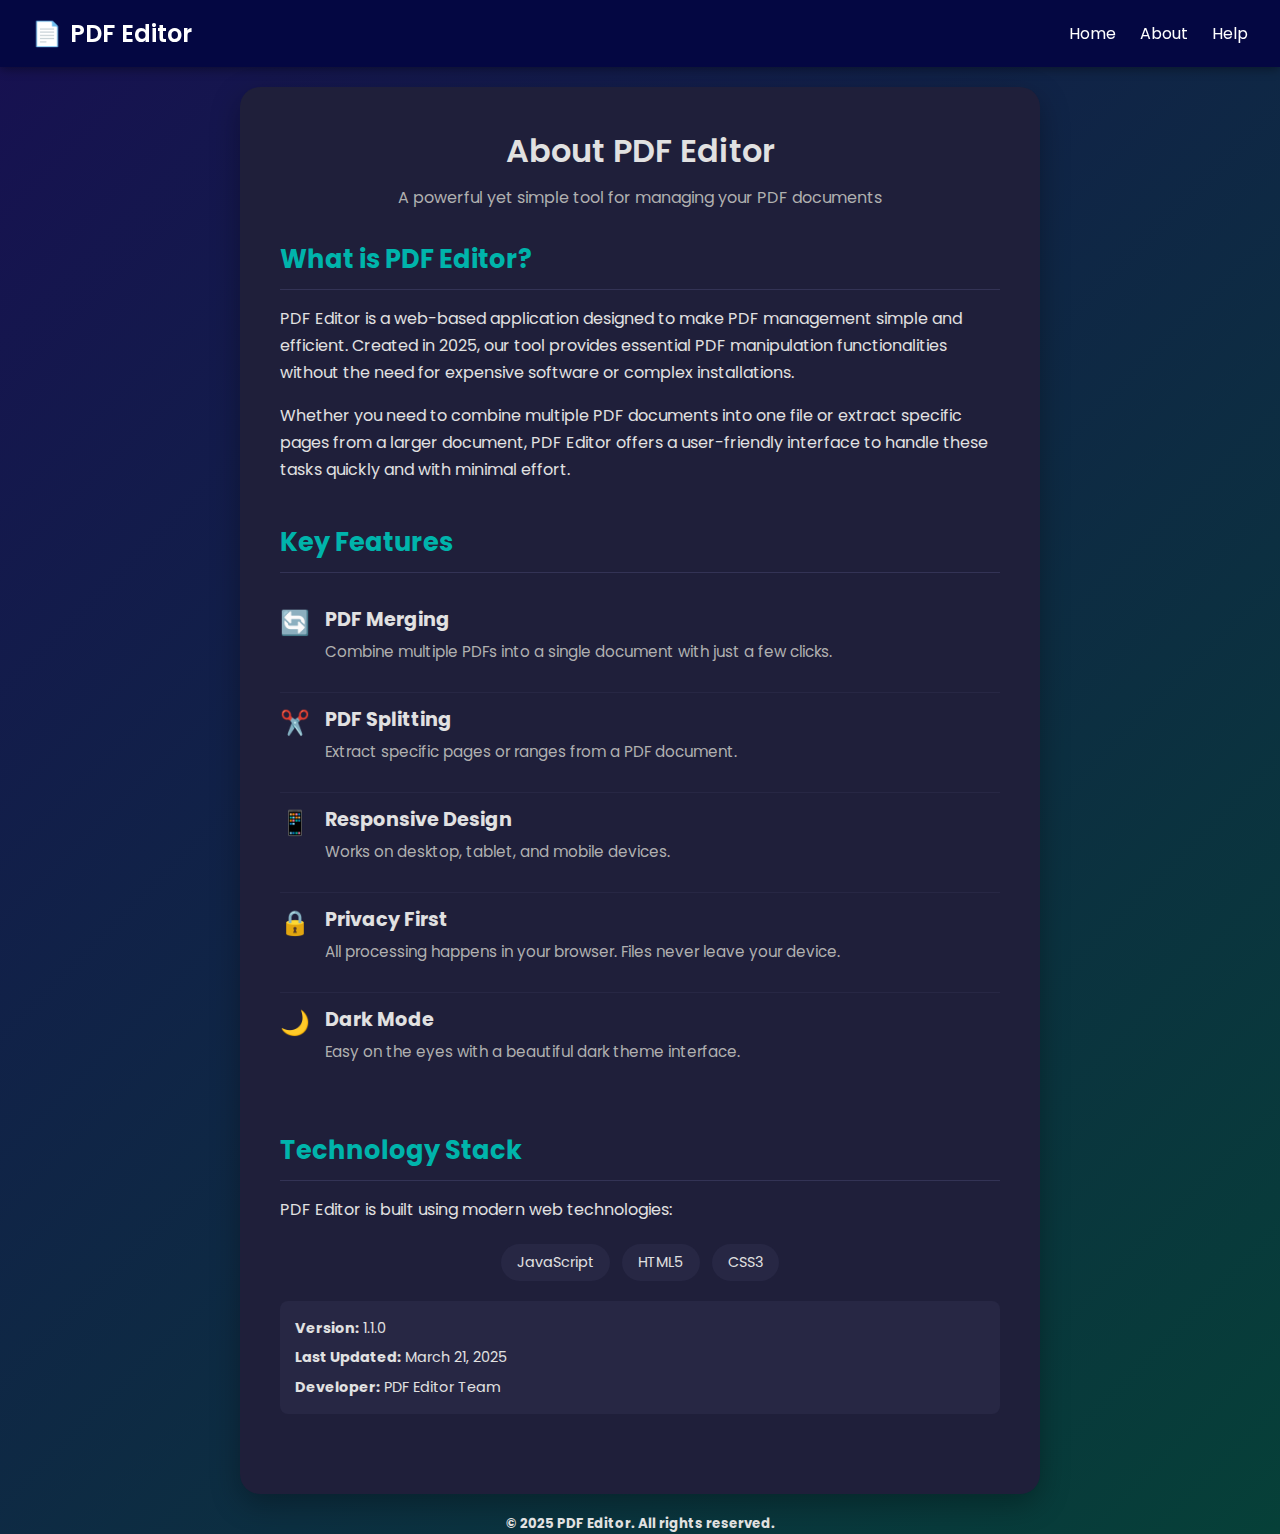
<file: about.html>
<!DOCTYPE html>
<html lang="en">
<head>
    <meta charset="UTF-8">
    <meta name="viewport" content="width=device-width, initial-scale=1.0">
    <title>About - PDF Editor</title>
    <link href="https://fonts.googleapis.com/css2?family=Poppins:wght@300;400;500;600&display=swap" rel="stylesheet">
    <link rel="stylesheet" href="css/styles.css">
    <style>
        .main-content {
            align-items: flex-start;
        }
        
        .container {
            background-color: #1f1f3a;
            text-align: left;
        }
        
        .page-header {
            margin-bottom: 30px;
            text-align: center;
        }
        
        .subtitle {
            color: #b0b0b0;
            font-size: 1.1rem;
            margin-bottom: 30px;
        }
        
        .about-section {
            margin-bottom: 40px;
        }
        
        .about-section h2 {
            color: #00b4ab;
            margin-bottom: 15px;
            font-size: 1.6rem;
            border-bottom: 1px solid #333355;
            padding-bottom: 10px;
        }
        
        .about-section p {
            margin-bottom: 15px;
            line-height: 1.7;
            color: #e1e1e1;
        }
        
        .feature-list {
            list-style: none;
            margin: 20px 0;
        }
        
        .feature-list li {
            padding: 12px 0;
            border-bottom: 1px solid #272744;
            display: flex;
            align-items: flex-start;
        }
        
        .feature-list li:last-child {
            border-bottom: none;
        }
        
        .feature-icon {
            margin-right: 15px;
            font-size: 1.5rem;
            color: #00b4ab;
        }
        
        .feature-content h3 {
            margin-bottom: 5px;
            color: #e1e1e1;
            font-size: 1.2rem;
        }
        
        .feature-content p {
            color: #b0b0b0;
            font-size: 0.95rem;
        }
        
        .tech-stack {
            display: flex;
            flex-wrap: wrap;
            gap: 12px;
            margin: 20px 0;
        }
        
        .tech-item {
            background-color: #272744;
            border-radius: 50px;
            padding: 8px 16px;
            font-size: 0.9rem;
            color: #e1e1e1;
        }
        
        .version-info {
            background-color: #272744;
            border-radius: 8px;
            padding: 15px;
            margin-top: 20px;
            font-size: 0.9rem;
            color: #b0b0b0;
        }
        
        .version-info p {
            margin-bottom: 5px;
        }
        
        .version-info p:last-child {
            margin-bottom: 0;
        }
    </style>
</head>
<body>
    <!-- Navbar -->
    <nav class="navbar">
        <a href="index.html" class="navbar-brand">
            📄 <span>PDF Editor</span>
        </a>
        <button class="navbar-toggle" id="navbarToggle">☰</button>
        <ul class="navbar-menu" id="navbarMenu">
            <li><a href="index.html">Home</a></li>
            <li><a href="about.html">About</a></li>
            <li><a href="help.html">Help</a></li>
        </ul>
    </nav>

    <div class="main-content">
        <div class="container">
            <div class="page-header">
                <h1>About PDF Editor</h1>
                <p class="subtitle">A powerful yet simple tool for managing your PDF documents</p>
            </div>
            
            <div class="about-section">
                <h2>What is PDF Editor?</h2>
                <p>
                    PDF Editor is a web-based application designed to make PDF management simple and efficient. 
                    Created in 2025, our tool provides essential PDF manipulation functionalities without the 
                    need for expensive software or complex installations.
                </p>
                <p>
                    Whether you need to combine multiple PDF documents into one file or extract specific pages 
                    from a larger document, PDF Editor offers a user-friendly interface to handle these tasks quickly 
                    and with minimal effort.
                </p>
            </div>
            
            <div class="about-section">
                <h2>Key Features</h2>
                <ul class="feature-list">
                    <li>
                        <div class="feature-icon">🔄</div>
                        <div class="feature-content">
                            <h3>PDF Merging</h3>
                            <p>Combine multiple PDFs into a single document with just a few clicks.</p>
                        </div>
                    </li>
                    <li>
                        <div class="feature-icon">✂️</div>
                        <div class="feature-content">
                            <h3>PDF Splitting</h3>
                            <p>Extract specific pages or ranges from a PDF document.</p>
                        </div>
                    </li>
                    <li>
                        <div class="feature-icon">📱</div>
                        <div class="feature-content">
                            <h3>Responsive Design</h3>
                            <p>Works on desktop, tablet, and mobile devices.</p>
                        </div>
                    </li>
                    <li>
                        <div class="feature-icon">🔒</div>
                        <div class="feature-content">
                            <h3>Privacy First</h3>
                            <p>All processing happens in your browser. Files never leave your device.</p>
                        </div>
                    </li>
                    <li>
                        <div class="feature-icon">🌙</div>
                        <div class="feature-content">
                            <h3>Dark Mode</h3>
                            <p>Easy on the eyes with a beautiful dark theme interface.</p>
                        </div>
                    </li>
                </ul>
            </div>
            
            <div class="about-section">
                <h2>Technology Stack</h2>
                <p>PDF Editor is built using modern web technologies:</p>
                <div class="tech-stack" style="justify-content: center;">
                    <span class="tech-item">JavaScript</span>
                    <span class="tech-item">HTML5</span>
                    <span class="tech-item">CSS3</span>
                </div>
                
                <div class="version-info">
                    <p><strong>Version:</strong> 1.1.0</p>
                    <p><strong>Last Updated:</strong> March 21, 2025</p>
                    <p><strong>Developer:</strong> PDF Editor Team</p>
                </div>
            </div>
        </div>
    </div>
    <!-- Footer -->    <!-- Footer -->
    <footer class="footer" align="center">
            <div class="footer-content">
                <h5 class="copyright">© 2025 PDF Editor. All rights reserved.</h5>
            </div>
    </footer>

    <!-- Scripts -->
    <script>
        // Navbar Toggle Script
        const navbarToggle = document.getElementById('navbarToggle');
        const navbarMenu = document.getElementById('navbarMenu');
        
        navbarToggle.addEventListener('click', () => {
            navbarMenu.classList.toggle('active');
        });
    </script>
</body>
</html>
</file>
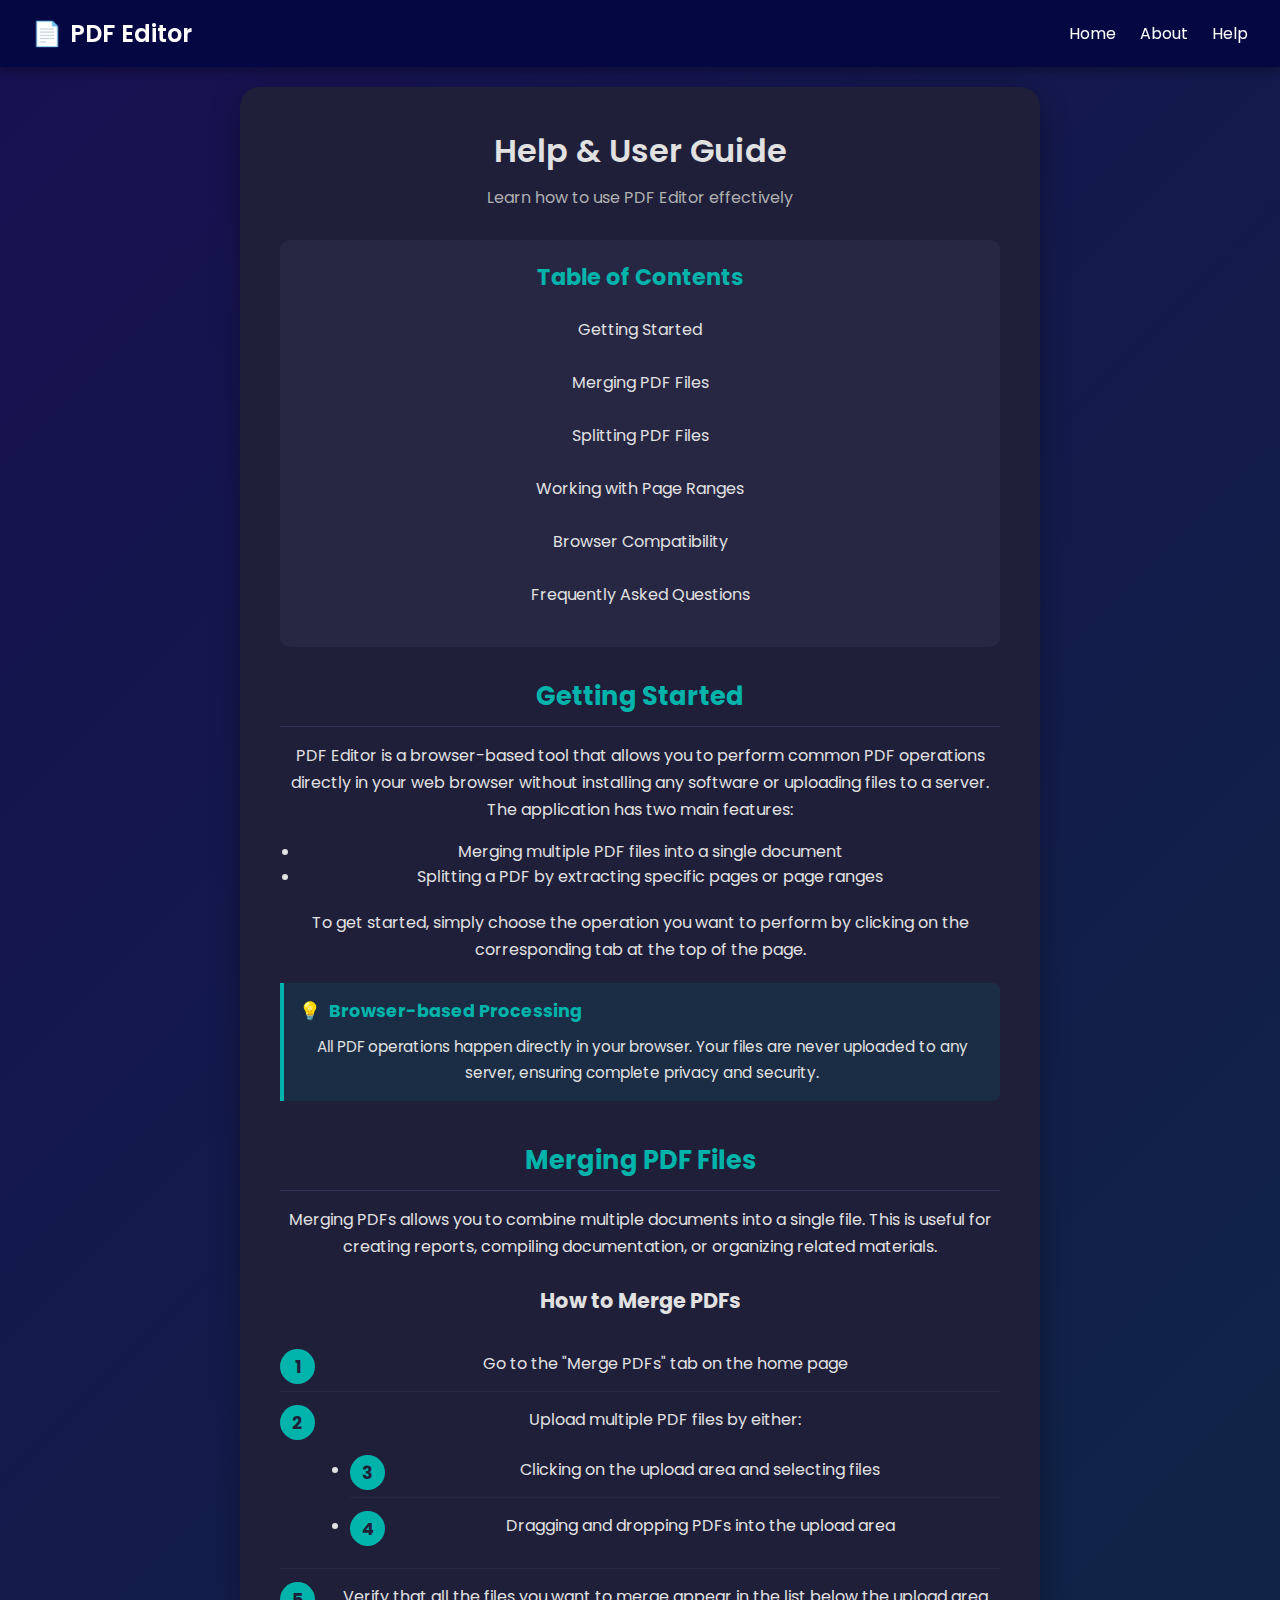
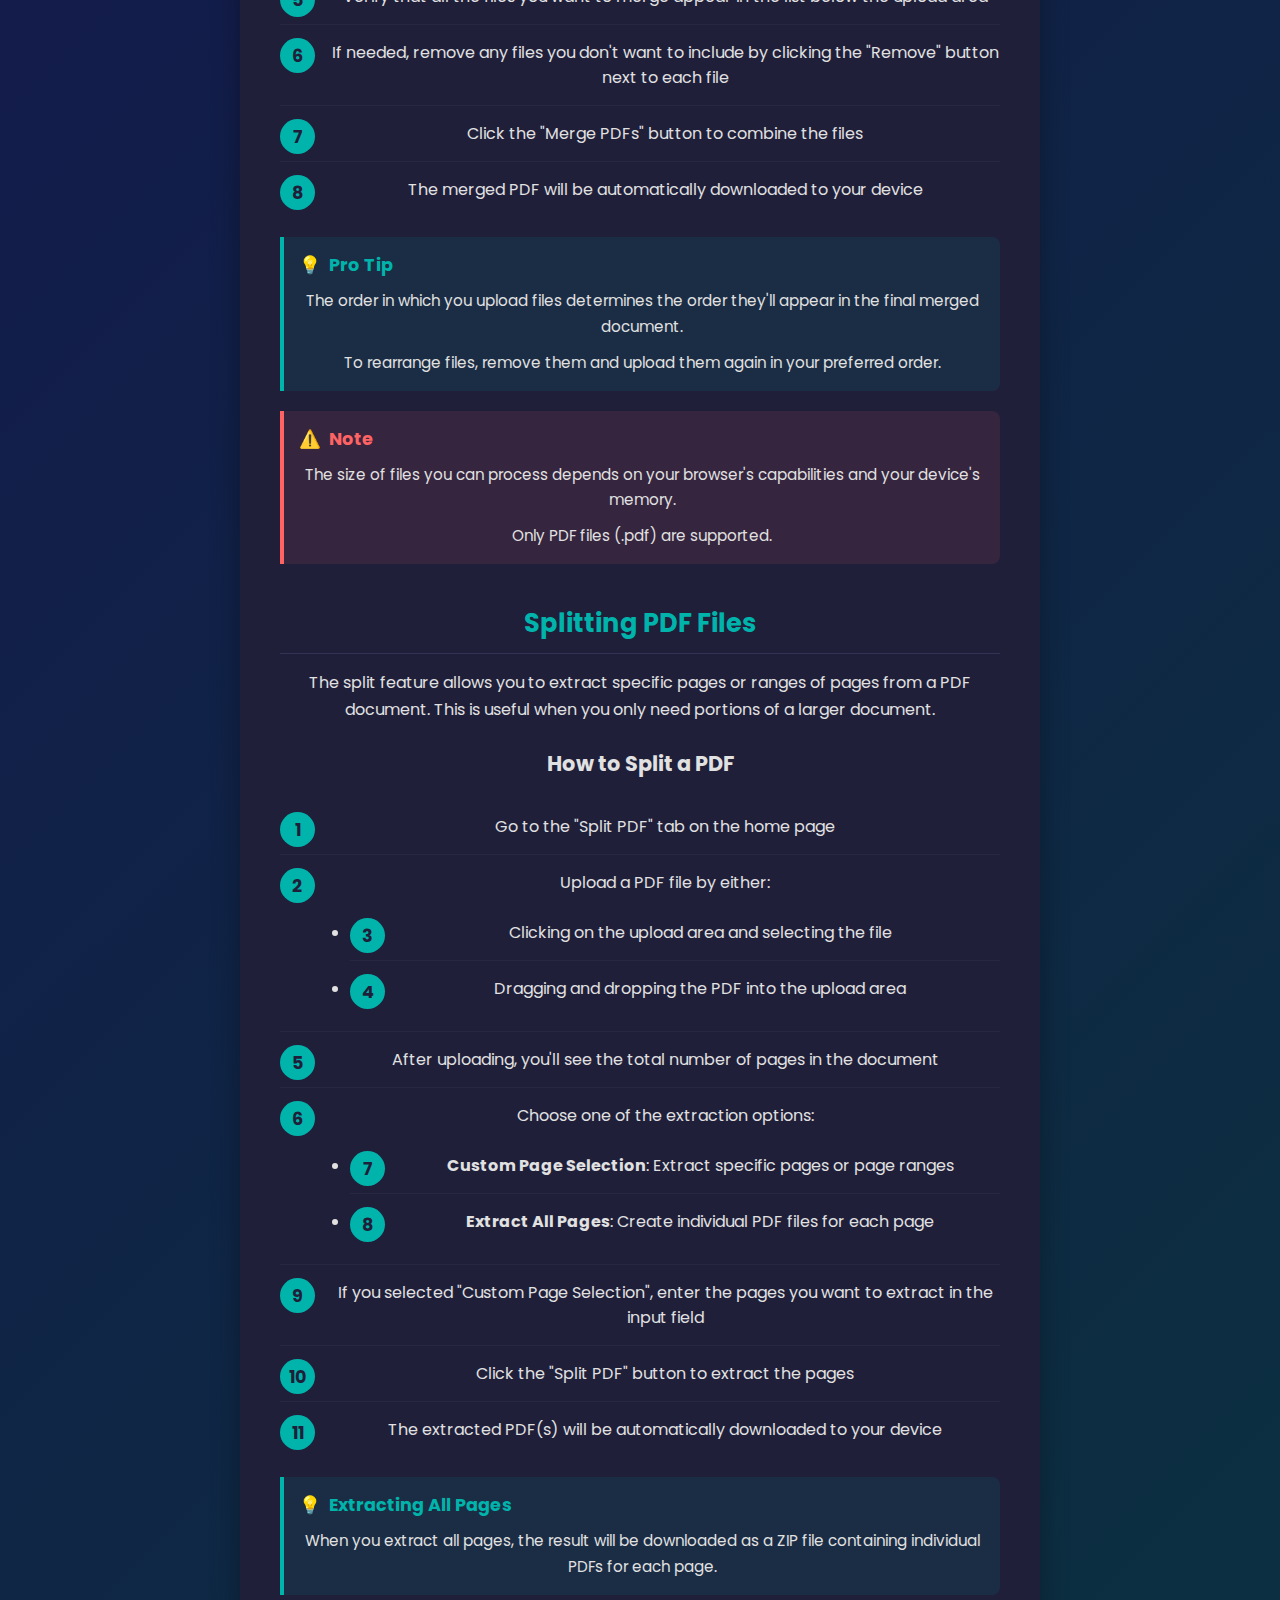
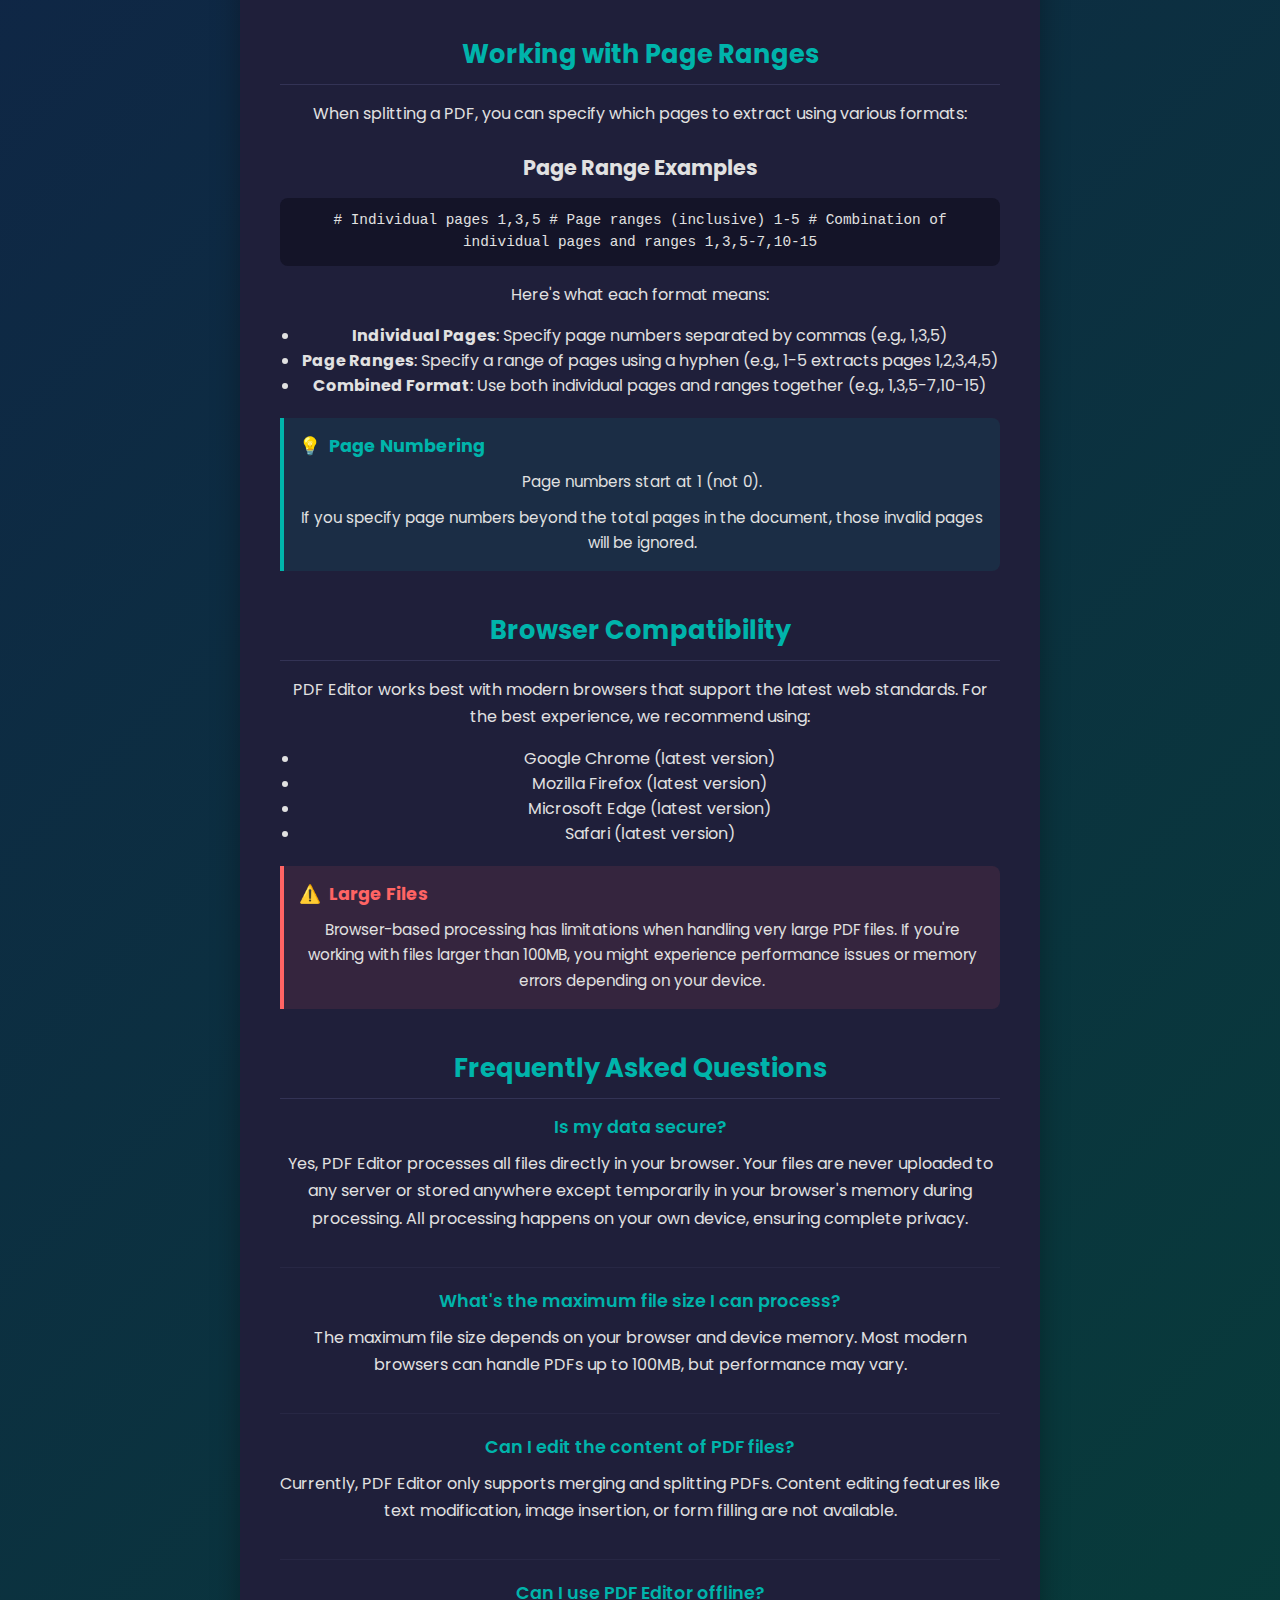
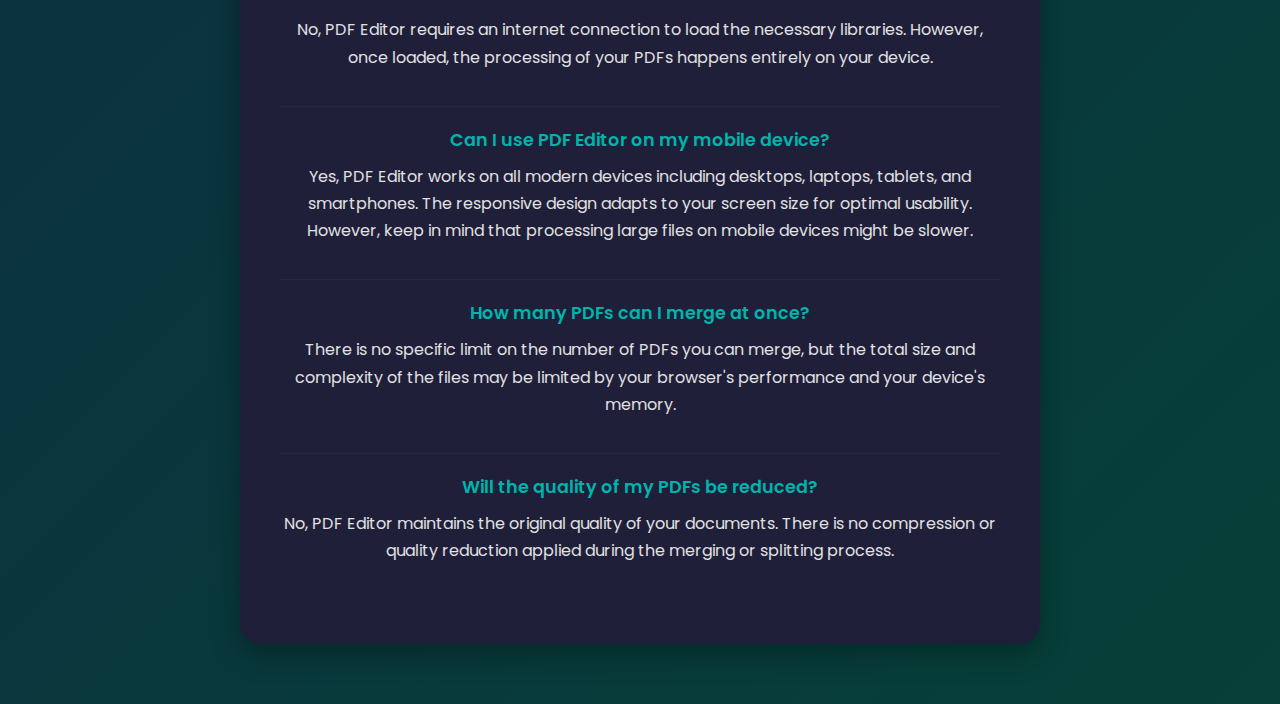
<file: help.html>
<!DOCTYPE html>
<html lang="en">
<head>
    <meta charset="UTF-8">
    <meta name="viewport" content="width=device-width, initial-scale=1.0">
    <title>Help - PDF Editor</title>
    <link href="https://fonts.googleapis.com/css2?family=Poppins:wght@300;400;500;600&display=swap" rel="stylesheet">
    <link rel="stylesheet" href="css/styles.css">
    <style>
        .main-content {
            align-items: flex-start;
        }
        
        .container {
            background-color: #1f1f3a;
            margin-bottom: 40px;
        }
        
        .page-header {
            margin-bottom: 30px;
            text-align: center;
        }
        
        .subtitle {
            color: #b0b0b0;
            font-size: 1.1rem;
        }
        
        /* Table of Contents Styling */
        .toc {
            background-color: #272744;
            border-radius: 10px;
            padding: 20px;
            margin: 20px 0 30px;
        }
        
        .toc h2 {
            color: #00b4ab;
            margin-bottom: 15px;
            font-size: 1.4rem;
        }
        
        .toc-list {
            list-style: none;
        }
        
        .toc-list li {
            margin-bottom: 12px;
        }
        
        .toc-list a {
            color: #e1e1e1;
            text-decoration: none;
            display: block;
            padding: 8px 10px;
            border-radius: 5px;
            transition: all 0.3s ease;
        }
        
        .toc-list a:hover {
            background-color: rgba(0, 180, 171, 0.1);
            color: #00b4ab;
        }
        
        /* Help Section Styling */
        .help-section {
            margin-bottom: 40px;
            scroll-margin-top: 100px; /* For smooth scrolling to anchors */
        }
        
        .help-section h2 {
            color: #00b4ab;
            margin-bottom: 15px;
            font-size: 1.6rem;
            border-bottom: 1px solid #333355;
            padding-bottom: 10px;
        }
        
        .help-section h3 {
            color: #e1e1e1;
            margin: 25px 0 15px;
            font-size: 1.3rem;
        }
        
        .help-section p {
            margin-bottom: 15px;
            line-height: 1.7;
            color: #e1e1e1;
        }
        
        .step-list {
            list-style: none;
            counter-reset: step-counter;
            margin: 20px 0;
        }
        
        .step-list li {
            position: relative;
            padding: 15px 0 15px 50px;
            border-bottom: 1px solid #272744;
        }
        
        .step-list li:last-child {
            border-bottom: none;
        }
        
        .step-list li::before {
            content: counter(step-counter);
            counter-increment: step-counter;
            position: absolute;
            left: 0;
            top: 13px;
            width: 35px;
            height: 35px;
            background-color: #00b4ab;
            color: #1f1f3a;
            border-radius: 50%;
            display: flex;
            align-items: center;
            justify-content: center;
            font-weight: bold;
            font-size: 1.1rem;
        }
        
        .tip-box {
            background-color: rgba(0, 180, 171, 0.1);
            border-left: 4px solid #00b4ab;
            padding: 15px;
            margin: 20px 0;
            border-radius: 0 8px 8px 0;
        }
        
        .tip-box h4 {
            color: #00b4ab;
            margin-bottom: 10px;
            font-size: 1.1rem;
            display: flex;
            align-items: center;
        }
        
        .tip-box h4::before {
            content: '💡';
            margin-right: 8px;
        }
        
        .tip-box p {
            margin-bottom: 10px;
            font-size: 0.95rem;
        }
        
        .tip-box p:last-child {
            margin-bottom: 0;
        }
        
        .warning-box {
            background-color: rgba(255, 100, 100, 0.1);
            border-left: 4px solid #ff6464;
            padding: 15px;
            margin: 20px 0;
            border-radius: 0 8px 8px 0;
        }
        
        .warning-box h4 {
            color: #ff6464;
            margin-bottom: 10px;
            font-size: 1.1rem;
            display: flex;
            align-items: center;
        }
        
        .warning-box h4::before {
            content: '⚠️';
            margin-right: 8px;
        }
        
        .warning-box p {
            margin-bottom: 10px;
            font-size: 0.95rem;
        }
        
        .warning-box p:last-child {
            margin-bottom: 0;
        }
        
        .image-container {
            background-color: #272744;
            border-radius: 10px;
            padding: 10px;
            margin: 20px 0;
            text-align: center;
        }
        
        .image-container img {
            max-width: 100%;
            border-radius: 5px;
        }
        
        .image-caption {
            color: #b0b0b0;
            font-size: 0.9rem;
            margin-top: 10px;
        }
        
        .faq-item {
            margin-bottom: 20px;
            border-bottom: 1px solid #272744;
            padding-bottom: 20px;
        }
        
        .faq-item:last-child {
            border-bottom: none;
            margin-bottom: 0;
            padding-bottom: 0;
        }
        
        .faq-question {
            color: #00b4ab;
            font-size: 1.1rem;
            margin-bottom: 10px;
            font-weight: 600;
        }
        
        .back-to-top {
            position: fixed;
            bottom: 30px;
            right: 30px;
            width: 50px;
            height: 50px;
            background-color: #00b4ab;
            border-radius: 50%;
            display: flex;
            align-items: center;
            justify-content: center;
            color: #1f1f3a;
            font-size: 1.5rem;
            text-decoration: none;
            box-shadow: 0 4px 10px rgba(0, 0, 0, 0.3);
            transition: all 0.3s ease;
            opacity: 0;
            pointer-events: none;
        }
        
        .back-to-top.visible {
            opacity: 1;
            pointer-events: all;
        }
        
        .back-to-top:hover {
            transform: translateY(-5px);
            box-shadow: 0 6px 15px rgba(0, 0, 0, 0.4);
        }

        /* Code snippet styling */
        .code-block {
            background-color: #141428;
            border-radius: 8px;
            padding: 12px 15px;
            margin: 15px 0;
            font-family: monospace;
            overflow-x: auto;
            color: #e1e1e1;
            line-height: 1.5;
            font-size: 0.9rem;
        }
    </style>
</head>
<body>
    <!-- Navbar -->
    <nav class="navbar">
        <a href="index.html" class="navbar-brand">
            📄 <span>PDF Editor</span>
        </a>
        <button class="navbar-toggle" id="navbarToggle">☰</button>
        <ul class="navbar-menu" id="navbarMenu">
            <li><a href="index.html">Home</a></li>
            <li><a href="about.html">About</a></li>
            <li><a href="help.html">Help</a></li>
        </ul>
    </nav>

    <div class="main-content">
        <div class="container">
            <div class="page-header">
                <h1>Help & User Guide</h1>
                <p class="subtitle">Learn how to use PDF Editor effectively</p>
            </div>
            
            <!-- Table of Contents -->
            <div class="toc">
                <h2>Table of Contents</h2>
                <ul class="toc-list">
                    <li><a href="#getting-started">Getting Started</a></li>
                    <li><a href="#merging-pdfs">Merging PDF Files</a></li>
                    <li><a href="#splitting-pdfs">Splitting PDF Files</a></li>
                    <li><a href="#page-ranges">Working with Page Ranges</a></li>
                    <li><a href="#browser-compatibility">Browser Compatibility</a></li>
                    <li><a href="#faq">Frequently Asked Questions</a></li>
                </ul>
            </div>
            
            <!-- Getting Started Section -->
            <div id="getting-started" class="help-section">
                <h2>Getting Started</h2>
                <p>
                    PDF Editor is a browser-based tool that allows you to perform common PDF operations
                    directly in your web browser without installing any software or uploading files to a server. 
                    The application has two main features:
                </p>
                
                <ul style="margin-left: 20px; margin-bottom: 20px; list-style-type: disc;">
                    <li>Merging multiple PDF files into a single document</li>
                    <li>Splitting a PDF by extracting specific pages or page ranges</li>
                </ul>
                
                <p>
                    To get started, simply choose the operation you want to perform by clicking on 
                    the corresponding tab at the top of the page.
                </p>
                
                <div class="tip-box">
                    <h4>Browser-based Processing</h4>
                    <p>All PDF operations happen directly in your browser. Your files are never uploaded to any server, ensuring complete privacy and security.</p>
                </div>
            </div>
            
            <!-- Merging PDFs Section -->
            <div id="merging-pdfs" class="help-section">
                <h2>Merging PDF Files</h2>
                <p>
                    Merging PDFs allows you to combine multiple documents into a single file. This is 
                    useful for creating reports, compiling documentation, or organizing related materials.
                </p>
                
                <h3>How to Merge PDFs</h3>
                
                <ol class="step-list">
                    <li>Go to the "Merge PDFs" tab on the home page</li>
                    <li>Upload multiple PDF files by either:
                        <ul style="margin-top: 10px; margin-left: 20px; list-style-type: disc;">
                            <li>Clicking on the upload area and selecting files</li>
                            <li>Dragging and dropping PDFs into the upload area</li>
                        </ul>
                    </li>
                    <li>Verify that all the files you want to merge appear in the list below the upload area</li>
                    <li>If needed, remove any files you don't want to include by clicking the "Remove" button next to each file</li>
                    <li>Click the "Merge PDFs" button to combine the files</li>
                    <li>The merged PDF will be automatically downloaded to your device</li>
                </ol>
                
                <div class="tip-box">
                    <h4>Pro Tip</h4>
                    <p>The order in which you upload files determines the order they'll appear in the final merged document.</p>
                    <p>To rearrange files, remove them and upload them again in your preferred order.</p>
                </div>
                
                <div class="warning-box">
                    <h4>Note</h4>
                    <p>The size of files you can process depends on your browser's capabilities and your device's memory.</p>
                    <p>Only PDF files (.pdf) are supported.</p>
                </div>
            </div>
            
            <!-- Splitting PDFs Section -->
            <div id="splitting-pdfs" class="help-section">
                <h2>Splitting PDF Files</h2>
                <p>
                    The split feature allows you to extract specific pages or ranges of pages from a PDF document.
                    This is useful when you only need portions of a larger document.
                </p>
                
                <h3>How to Split a PDF</h3>
                
                <ol class="step-list">
                    <li>Go to the "Split PDF" tab on the home page</li>
                    <li>Upload a PDF file by either:
                        <ul style="margin-top: 10px; margin-left: 20px; list-style-type: disc;">
                            <li>Clicking on the upload area and selecting the file</li>
                            <li>Dragging and dropping the PDF into the upload area</li>
                        </ul>
                    </li>
                    <li>After uploading, you'll see the total number of pages in the document</li>
                    <li>Choose one of the extraction options:
                        <ul style="margin-top: 10px; margin-left: 20px; list-style-type: disc;">
                            <li><strong>Custom Page Selection</strong>: Extract specific pages or page ranges</li>
                            <li><strong>Extract All Pages</strong>: Create individual PDF files for each page</li>
                        </ul>
                    </li>
                    <li>If you selected "Custom Page Selection", enter the pages you want to extract in the input field</li>
                    <li>Click the "Split PDF" button to extract the pages</li>
                    <li>The extracted PDF(s) will be automatically downloaded to your device</li>
                </ol>
                
                <div class="tip-box">
                    <h4>Extracting All Pages</h4>
                    <p>When you extract all pages, the result will be downloaded as a ZIP file containing individual PDFs for each page.</p>
                </div>
            </div>
            
            <!-- Page Ranges Section -->
            <div id="page-ranges" class="help-section">
                <h2>Working with Page Ranges</h2>
                <p>
                    When splitting a PDF, you can specify which pages to extract using various formats:
                </p>
                
                <h3>Page Range Examples</h3>
                
                <div class="code-block">
                    # Individual pages
                    1,3,5
                    
                    # Page ranges (inclusive)
                    1-5
                    
                    # Combination of individual pages and ranges
                    1,3,5-7,10-15
                </div>
                
                <p>Here's what each format means:</p>
                
                <ul style="margin-left: 20px; margin-bottom: 20px; list-style-type: disc;">
                    <li><strong>Individual Pages</strong>: Specify page numbers separated by commas (e.g., 1,3,5)</li>
                    <li><strong>Page Ranges</strong>: Specify a range of pages using a hyphen (e.g., 1-5 extracts pages 1,2,3,4,5)</li>
                    <li><strong>Combined Format</strong>: Use both individual pages and ranges together (e.g., 1,3,5-7,10-15)</li>
                </ul>
                
                <div class="tip-box">
                    <h4>Page Numbering</h4>
                    <p>Page numbers start at 1 (not 0).</p>
                    <p>If you specify page numbers beyond the total pages in the document, those invalid pages will be ignored.</p>
                </div>
            </div>
            
            <!-- Browser Compatibility Section -->
            <div id="browser-compatibility" class="help-section">
                <h2>Browser Compatibility</h2>
                <p>
                    PDF Editor works best with modern browsers that support the latest web standards. For the best experience, we recommend using:
                </p>
                
                <ul style="margin-left: 20px; margin-bottom: 20px; list-style-type: disc;">
                    <li>Google Chrome (latest version)</li>
                    <li>Mozilla Firefox (latest version)</li>
                    <li>Microsoft Edge (latest version)</li>
                    <li>Safari (latest version)</li>
                </ul>
                
                <div class="warning-box">
                    <h4>Large Files</h4>
                    <p>Browser-based processing has limitations when handling very large PDF files. If you're working with files larger than 100MB, you might experience performance issues or memory errors depending on your device.</p>
                </div>
            </div>
            
            <!-- FAQ Section -->
            <div id="faq" class="help-section">
                <h2>Frequently Asked Questions</h2>
                
                <div class="faq-item">
                    <div class="faq-question">Is my data secure?</div>
                    <p>
                        Yes, PDF Editor processes all files directly in your browser. Your files are never uploaded to 
                        any server or stored anywhere except temporarily in your browser's memory during processing.
                        All processing happens on your own device, ensuring complete privacy.
                    </p>
                </div>
                
                <div class="faq-item">
                    <div class="faq-question">What's the maximum file size I can process?</div>
                    <p>
                        The maximum file size depends on your browser and device memory. Most modern browsers can 
                        handle PDFs up to 100MB, but performance may vary.
                    </p>
                </div>
                
                <div class="faq-item">
                    <div class="faq-question">Can I edit the content of PDF files?</div>
                    <p>
                        Currently, PDF Editor only supports merging and splitting PDFs. Content editing
                        features like text modification, image insertion, or form filling are not available.
                    </p>
                </div>
                
                <div class="faq-item">
                    <div class="faq-question">Can I use PDF Editor offline?</div>
                    <p>
                        No, PDF Editor requires an internet connection to load the necessary libraries. 
                        However, once loaded, the processing of your PDFs happens entirely on your device.
                    </p>
                </div>
                
                <div class="faq-item">
                    <div class="faq-question">Can I use PDF Editor on my mobile device?</div>
                    <p>
                        Yes, PDF Editor works on all modern devices including desktops, laptops, tablets, and
                        smartphones. The responsive design adapts to your screen size for optimal usability.
                        However, keep in mind that processing large files on mobile devices might be slower.
                    </p>
                </div>
                
                <div class="faq-item">
                    <div class="faq-question">How many PDFs can I merge at once?</div>
                    <p>
                        There is no specific limit on the number of PDFs you can merge, but the total size and
                        complexity of the files may be limited by your browser's performance and your device's memory.
                    </p>
                </div>
                
                <div class="faq-item">
                    <div class="faq-question">Will the quality of my PDFs be reduced?</div>
                    <p>
                        No, PDF Editor maintains the original quality of your documents. There is no compression or 
                        quality reduction applied during the merging or splitting process.
                    </p>
                </div>
            </div>
        </div>
    </div>
    
    <a href="#" class="back-to-top" id="backToTop">↑</a>

    <script>
        // Navbar Toggle Script
        const navbarToggle = document.getElementById('navbarToggle');
        const navbarMenu = document.getElementById('navbarMenu');
        
        navbarToggle.addEventListener('click', () => {
            navbarMenu.classList.toggle('active');
        });
        
        // Back to Top Button
        const backToTopBtn = document.getElementById('backToTop');
        
        window.addEventListener('scroll', () => {
            if (window.scrollY > 300) {
                backToTopBtn.classList.add('visible');
            } else {
                backToTopBtn.classList.remove('visible');
            }
        });
        
        backToTopBtn.addEventListener('click', (e) => {
            e.preventDefault();
            window.scrollTo({
                top: 0,
                behavior: 'smooth'
            });
        });
        
        // Smooth scrolling for anchor links
        document.querySelectorAll('a[href^="#"]').forEach(anchor => {
            anchor.addEventListener('click', function(e) {
                e.preventDefault();
                
                if (this.getAttribute('href') === '#') return;
                
                const targetId = this.getAttribute('href');
                const targetElement = document.querySelector(targetId);
                
                if (targetElement) {
                    window.scrollTo({
                        top: targetElement.offsetTop - 80,
                        behavior: 'smooth'
                    });
                }
            });
        });
    </script>
</body>
</html>
</file>
<file: css/styles.css>
* {
    margin: 0;
    padding: 0;
    box-sizing: border-box;
    font-family: 'Poppins', sans-serif;
}

body {
    background: linear-gradient(135deg, #171051 0%, #064038 100%);
    min-height: 100vh;
    display: flex;
    flex-direction: column;
    color: #e1e1e1;
}

/* Navbar Styles */
.navbar {
    background-color: #040742;
    color: white;
    padding: 1rem 2rem;
    display: flex;
    justify-content: space-between;
    align-items: center;
    box-shadow: 0 2px 10px rgba(0, 0, 0, 0.4);
    position: sticky;
    top: 0;
    z-index: 100;
}

.navbar-brand {
    font-size: 1.5rem;
    font-weight: 600;
    color: white;
    text-decoration: none;
    display: flex;
    align-items: center;
}

.navbar-brand span {
    margin-left: 8px;
}

.navbar-menu {
    display: flex;
    list-style: none;
    gap: 1.5rem;
}

.navbar-menu li a {
    color: white;
    text-decoration: none;
    font-size: 1rem;
    transition: color 0.3s;
}

.navbar-menu li a:hover {
    color: #00b4ab;
}

.navbar-toggle {
    display: none;
    background: none;
    border: none;
    color: white;
    font-size: 1.5rem;
    cursor: pointer;
}

@media (max-width: 768px) {
    .navbar {
        padding: 1rem;
    }
    
    .navbar-menu {
        position: fixed;
        top: 60px;
        right: -100%;
        flex-direction: column;
        background-color: #0f3460;
        width: 80%;
        max-width: 300px;
        height: calc(100vh - 60px);
        padding: 2rem;
        transition: right 0.3s ease;
        gap: 2rem;
    }
    
    .navbar-menu.active {
        right: 0;
    }
    
    .navbar-toggle {
        display: block;
    }
}

.main-content {
    display: flex;
    justify-content: center;
    align-items: center;
    flex: 1;
    padding: 20px;
}

.container {
    background-color: #03032c;
    border-radius: 20px;
    box-shadow: 0 10px 30px rgba(0, 0, 0, 0.3);
    width: 100%;
    max-width: 800px;
    padding: 40px;
    text-align: center;
}

h1 {
    margin-bottom: 10px;
    color: #e1e1e1;
    font-weight: 600;
}

p.subtitle {
    color: #b0b0b0;
    margin-bottom: 30px;
    font-size: 1rem;
}

.upload-container {
    position: relative;
    border: 2px dashed #00b4ab;
    border-radius: 15px;
    padding: 40px 20px;
    margin-bottom: 30px;
    cursor: pointer;
    transition: all 0.3s ease;
}

.upload-container:hover {
    background-color: rgba(0, 180, 171, 0.1);
}

.upload-container input[type="file"] {
    position: absolute;
    width: 100%;
    height: 100%;
    top: 0;
    left: 0;
    opacity: 0;
    cursor: pointer;
}

.upload-icon {
    font-size: 50px;
    color: #00b4ab;
    margin-bottom: 15px;
}

.upload-text {
    color: #e1e1e1;
    font-size: 1.1rem;
    font-weight: 500;
    margin-bottom: 5px;
}

.upload-hint {
    color: #b0b0b0;
    font-size: 0.9rem;
}

.selected-files {
    margin: 20px 0;
    text-align: left;
    max-height: 150px;
    overflow-y: auto;
    background: #272744;
    border-radius: 10px;
    padding: 10px 15px;
}

.selected-files.hidden {
    display: none;
}

.file-item {
    display: flex;
    justify-content: space-between;
    align-items: center;
    padding: 8px 0;
    border-bottom: 1px solid #333355;
}

.file-item:last-child {
    border-bottom: none;
}

.file-name {
    font-size: 0.9rem;
    color: #e1e1e1;
    white-space: nowrap;
    overflow: hidden;
    text-overflow: ellipsis;
    max-width: 80%;
}

.remove-file {
    background: none;
    border: none;
    color: #00b4ab;
    cursor: pointer;
    font-size: 0.85rem;
    transition: color 0.3s;
}

.remove-file:hover {
    color: #00d6cb;
}

.submit-btn {
    background: linear-gradient(135deg, #00b4ab, #009991);
    color: white;
    border: none;
    border-radius: 50px;
    padding: 14px 35px;
    font-size: 1.1rem;
    font-weight: 500;
    letter-spacing: 0.5px;
    cursor: pointer;
    transition: all 0.3s ease;
    box-shadow: 0 5px 15px rgba(0, 180, 171, 0.3);
}

.submit-btn:hover {
    transform: translateY(-2px);
    box-shadow: 0 7px 20px rgba(0, 180, 171, 0.4);
}

.submit-btn:disabled {
    background: #444464;
    cursor: not-allowed;
    transform: none;
    box-shadow: none;
}

.error-message {
    color: #00d6cb;
    font-size: 0.9rem;
    margin-top: 20px;
    min-height: 1.5em;
}

/* Tabs Styling */
.tabs {
    display: flex;
    justify-content: center;
    margin-bottom: 30px;
    border-bottom: 1px solid #333355;
}

.tab {
    padding: 12px 24px;
    cursor: pointer;
    border-bottom: 3px solid transparent;
    margin: 0 10px;
    font-weight: 500;
    color: #b0b0b0;
    transition: all 0.3s ease;
}

.tab.active {
    color: #00b4ab;
    border-bottom-color: #00b4ab;
}

.tab:hover:not(.active) {
    color: #00d6cb;
    border-bottom-color: #333355;
}

.tab-content {
    display: none;
}

.tab-content.active {
    display: block;
}

/* Split PDF Form Styling */
.form-group {
    margin-bottom: 20px;
    text-align: left;
}

.form-group label {
    display: block;
    margin-bottom: 8px;
    font-weight: 500;
    color: #e1e1e1;
}

.form-control {
    width: 100%;
    padding: 12px 15px;
    border: 1px solid #333355;
    border-radius: 8px;
    font-size: 1rem;
    background-color: #272744;
    color: #e1e1e1;
    transition: border-color 0.3s;
}

.form-control:focus {
    border-color: #00b4ab;
    outline: none;
}

.form-check {
    display: flex;
    align-items: center;
    margin-top: 15px;
}

.form-check input {
    margin-right: 10px;
}

.form-instructions {
    font-size: 0.85rem;
    color: #b0b0b0;
    margin-top: 5px;
}

.pdf-info {
    margin-top: 15px;
    padding: 10px;
    background: #272744;
    border-radius: 8px;
    text-align: left;
}

.pdf-info.hidden {
    display: none;
}

/* Radio options styling */
.radio-options {
    display: flex;
    flex-direction: column;
    gap: 10px;
    margin-top: 15px;
    margin-bottom: 15px;
}

.radio-option {
    display: flex;
    align-items: flex-start;
    cursor: pointer;
    padding: 10px;
    border: 1px solid #333355;
    border-radius: 8px;
    transition: all 0.2s ease;
}

.radio-option:hover {
    background-color: #272744;
}

.radio-option.active {
    border-color: #00b4ab;
    background-color: rgba(0, 180, 171, 0.1);
}

.radio-option input[type="radio"] {
    margin-right: 10px;
    margin-top: 3px;
}

.radio-option-content {
    flex: 1;
}

.radio-option-title {
    font-weight: 500;
    color: #e1e1e1;
    margin-bottom: 5px;
}

.radio-option-description {
    font-size: 0.85rem;
    color: #b0b0b0;
}

.page-range-inputs {
    display: flex;
    align-items: center;
    gap: 10px;
    margin-top: 10px;
}

.page-range-inputs input {
    width: 80px;
    padding: 8px 12px;
    border: 1px solid #333355;
    border-radius: 4px;
    background-color: #272744;
    color: #e1e1e1;
    text-align: center;
}

.page-range-separator {
    color: #b0b0b0;
    font-weight: 500;
}

.extraction-options {
    margin-top: 20px;
    padding: 15px;
    border: 1px solid #333355;
    border-radius: 8px;
    background-color: #272744;
}

.extraction-options.hidden {
    display: none;
}

/* Loading overlay */
.loading-overlay {
    position: fixed;
    top: 0;
    left: 0;
    width: 100%;
    height: 100%;
    background-color: rgba(0, 0, 0, 0.7);
    display: flex;
    flex-direction: column;
    justify-content: center;
    align-items: center;
    z-index: 1000;
}

.loading-overlay.hidden {
    display: none;
}

.loader {
    border: 5px solid #272744;
    border-radius: 50%;
    border-top: 5px solid #00b4ab;
    width: 50px;
    height: 50px;
    animation: spin 1s linear infinite;
    margin-bottom: 15px;
}

@keyframes spin {
    0% { transform: rotate(0deg); }
    100% { transform: rotate(360deg); }
}

.selected-file {
    margin: 20px 0;
    text-align: left;
    background: #272744;
    border-radius: 10px;
    padding: 10px 15px;
}

.selected-file.hidden {
    display: none;
}

/* Animation classes */
.fade-in {
    animation: fadeIn 0.8s ease-in-out;
}

.pulse-effect {
    animation: pulse 1.5s infinite;
}

.float-animation {
    animation: float 3s ease-in-out infinite;
}

.slide-in {
    animation: slideIn 0.5s ease-out forwards;
}

.zoom-in {
    animation: zoomIn 0.4s ease forwards;
}

.bounce-in {
    animation: bounceIn 0.6s ease forwards;
}

/* Animation keyframes */
@keyframes fadeIn {
    from { opacity: 0; }
    to { opacity: 1; }
}

@keyframes pulse {
    0% { transform: scale(1); }
    50% { transform: scale(1.05); }
    100% { transform: scale(1); }
}

@keyframes float {
    0% { transform: translateY(0px); }
    50% { transform: translateY(-10px); }
    100% { transform: translateY(0px); }
}

@keyframes slideIn {
    from { transform: translateX(-20px); opacity: 0; }
    to { transform: translateX(0); opacity: 1; }
}

@keyframes zoomIn {
    from { transform: scale(0.95); opacity: 0; }
    to { transform: scale(1); opacity: 1; }
}

@keyframes bounceIn {
    0% { transform: scale(0.3); opacity: 0; }
    50% { transform: scale(1.05); opacity: 0.7; }
    70% { transform: scale(0.95); opacity: 0.8; }
    100% { transform: scale(1); opacity: 1; }
}

/* Enhanced File Upload Animation */
@keyframes glowPulse {
    0% { box-shadow: 0 0 5px rgba(0, 180, 171, 0.3); }
    50% { box-shadow: 0 0 20px rgba(0, 180, 171, 0.6); }
    100% { box-shadow: 0 0 5px rgba(0, 180, 171, 0.3); }
}

/* Enhanced tab switching animation */
.tab-content {
    display: none;
    transform: translateX(20px);
    opacity: 0;
}

.tab-content.active {
    display: block;
    animation: slideInFade 0.5s forwards;
}

@keyframes slideInFade {
    from { transform: translateX(20px); opacity: 0; }
    to { transform: translateX(0); opacity: 1; }
}

/* Enhanced loading animation */
.loading-overlay {
    backdrop-filter: blur(5px);
    transition: all 0.3s ease;
}

.loader {
    border: 5px solid rgba(39, 39, 68, 0.5);
    border-top: 5px solid #00b4ab;
    box-shadow: 0 0 15px rgba(0, 180, 171, 0.5);
    animation: spin 1s linear infinite, glowPulse 2s infinite;
}

/* Particle background for loading overlay */
.particle {
    position: absolute;
    width: 6px;
    height: 6px;
    background-color: #00b4ab;
    border-radius: 50%;
    opacity: 0.6;
    animation: float-particle 3s infinite ease-in-out;
}

@keyframes float-particle {
    0% { transform: translateY(0) translateX(0); opacity: 0.6; }
    50% { transform: translateY(-20px) translateX(10px); opacity: 0.3; }
    100% { transform: translateY(0) translateX(0); opacity: 0.6; }
}

/* Enhanced button hover effect */
.submit-btn {
    position: relative;
    overflow: hidden;
    transition: all 0.4s ease;
}

.submit-btn:after {
    content: '';
    position: absolute;
    top: 50%;
    left: 50%;
    width: 5px;
    height: 5px;
    background: rgba(255, 255, 255, 0.3);
    opacity: 0;
    border-radius: 100%;
    transform: scale(1, 1) translate(-50%, -50%);
    transform-origin: 50% 50%;
}

.submit-btn:not(:disabled):hover {
    transform: translateY(-3px) scale(1.02);
    box-shadow: 0 7px 25px rgba(0, 180, 171, 0.5);
}

.submit-btn:not(:disabled):hover:after {
    animation: ripple 1s ease-out;
}

@keyframes ripple {
    0% {
        transform: scale(0, 0);
        opacity: 0.5;
    }
    20% {
        transform: scale(25, 25);
        opacity: 0.3;
    }
    100% {
        opacity: 0;
        transform: scale(40, 40);
    }
}

/* File item animations */
.file-item {
    animation: slideIn 0.4s ease-out forwards;
    transition: all 0.3s ease;
}

.file-item:hover {
    background-color: rgba(0, 180, 171, 0.1);
    transform: translateX(5px);
}

/* Upload container enhanced effects */
.upload-container {
    transition: all 0.4s ease;
}

.upload-container:hover {
    background-color: rgba(0, 180, 171, 0.1);
    transform: translateY(-5px);
    box-shadow: 0 10px 25px rgba(0, 0, 0, 0.2);
}

.upload-container .upload-icon {
    transition: all 0.5s ease;
}

.upload-container:hover .upload-icon {
    transform: scale(1.1) translateY(-5px);
    animation: float 2s infinite ease-in-out;
}
</file>
